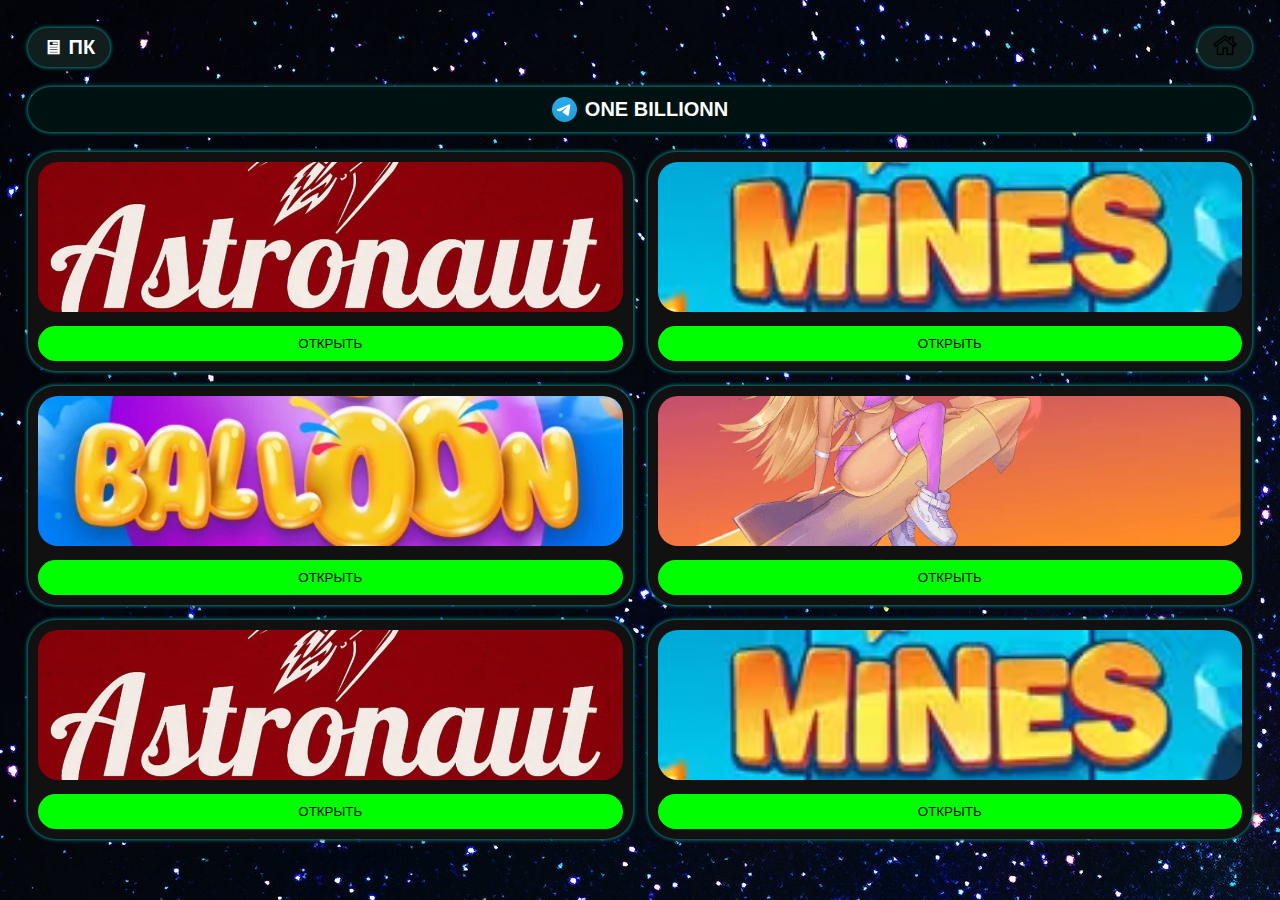
<file: index.html>
<!DOCTYPE html>
<html lang="RU">

<head>
    <meta charset="UTF-8">
    <meta name="viewport" content="width=device-width, initial-scale=1.0">
    <title>1BLN_SIGNALS</title>
    <link rel="stylesheet" href="main.css">
</head>

<body>
    <div class="container">
        <div class="header">
            <button class="neon-glow btn-device">🖥 ПК</button>
            <button class="neon-glow btn-home"><img src="home.png" alt=""></button>
        </div>
        <div class="channel-button neon-glow">
            <a href="https://t.me/OneBILLIONN" target="_blank"><img src="tg.svg" alt=""> One BILLIONN</a>
        </div>

        <div class="game-grid">
            <a href="game1.html" class="neon-glow game-card">
                <img src="game1.png" alt="Astronaut">
                <button>ОТКРЫТЬ</button>
            </a>
            <a href="game2.html" class="neon-glow game-card">
                <img src="game2.webp" alt="Mines">
                <button>ОТКРЫТЬ</button>
            </a>
            <a href="game4.html" class="neon-glow game-card">
                <img src="game4.png" alt="Mines">
                <button>ОТКРЫТЬ</button>
            </a>
            <a href="game3.html" class="neon-glow game-card">
                <img src="game3.png" alt="Astronaut">
                <button>ОТКРЫТЬ</button>
            </a>
            <a href="game5.html" class="neon-glow game-card">
                <img src="game1.png" alt="Astronaut">
                <button>ОТКРЫТЬ</button>
            </a>
            <a href="game2.html" class="neon-glow game-card">
                <img src="game2.webp" alt="Mines">
                <button>ОТКРЫТЬ</button>
            </a>
            <!-- Добавляешь аналогично -->
        </div>
    </div>
    <script src="https://code.jquery.com/jquery-3.6.0.min.js"></script>
    <script>
        $(document).ready(function () {
            const ua = navigator.userAgent.toLowerCase();
            let device = { icon: '🖥', text: 'ПК' };

            if (/android/i.test(ua)) {
                device = { icon: '📱', text: 'Android' };
            } else if (/iphone|ipod/i.test(ua)) {
                device = { icon: '📱', text: 'iPhone' };
            } else if (/ipad/i.test(ua)) {
                device = { icon: '📱', text: 'iPad' };
            } else if (/windows phone/i.test(ua)) {
                device = { icon: '📱', text: 'Windows Phone' };
            } else if (/macintosh/i.test(ua) && 'ontouchend' in document) {
                device = { icon: '📱', text: 'iPad (Mac Touch)' };
            }

            $('.btn-device').html(`${device.icon} ${device.text}`);
        });
    </script>

</body>

</html>
</file>
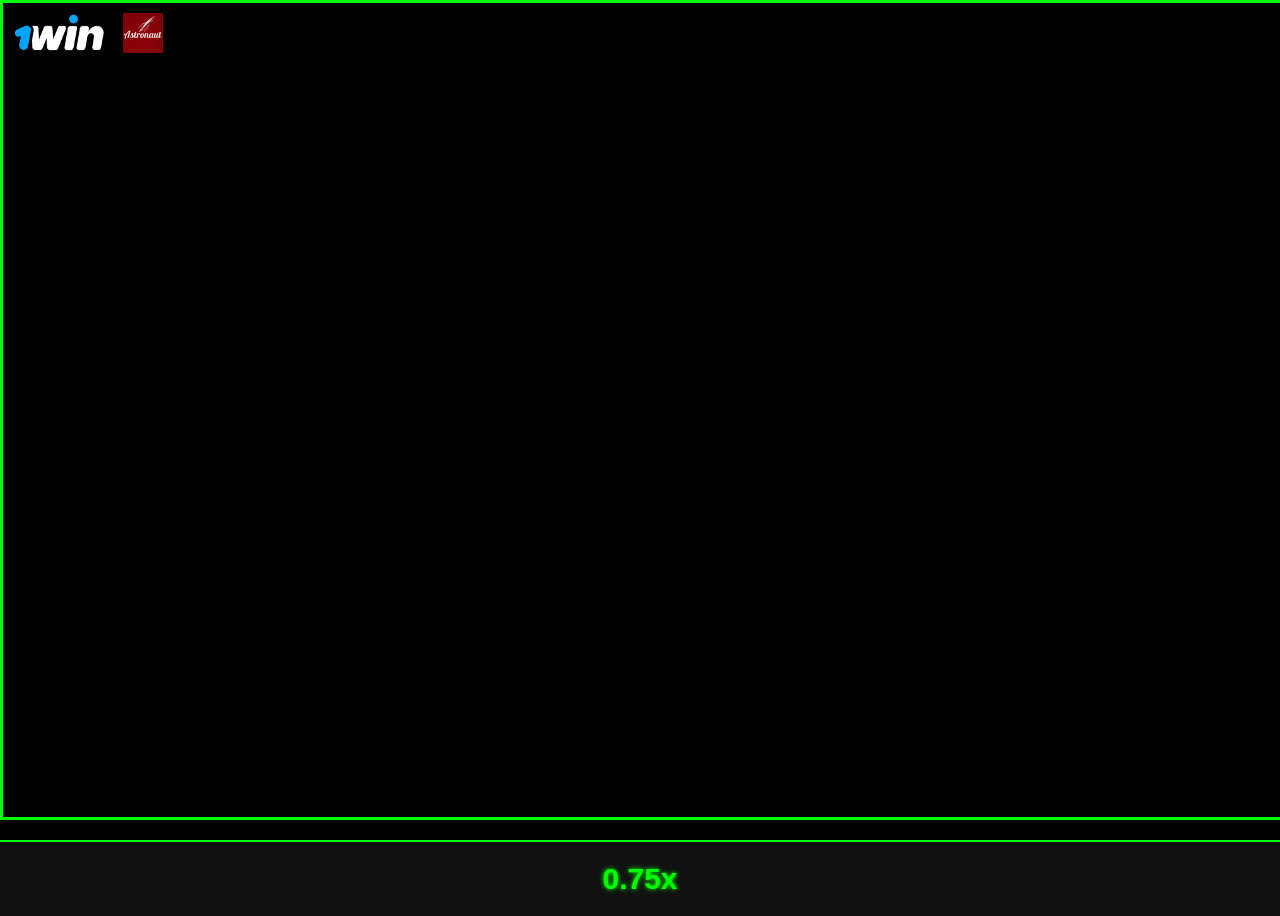
<file: 1game.html>
<!DOCTYPE html>
<html lang="ru">
<head>
  <meta charset="UTF-8">
  <title>Astronaut</title>
  <style>
    body {
      margin: 0;
      background: #000;
      color: white;
      font-family: Arial, sans-serif;
    }

    .game-wrapper {
      position: relative;
      width: 100%;
      /* height: 33vh;  */
      overflow: hidden;
      height: 100%;
      border: 3px solid #0f0;
    }

    iframe {
      width: 100%;
      max-width: 420px;
      height: 100%;
      height: 90vh;
      border: none;
      pointer-events: auto; /* включить взаимодействие */
    }

    .overlay-top {
      position: absolute;
      top: 10px;
      left: 10px;
      display: flex;
      gap: 15px;
      z-index: 10;
    }

    .overlay-top img {
      height: 40px;
    }

    .bottom-panel {
      margin-top: 20px;
      padding: 20px;
      background: #111;
      border-top: 2px solid #0f0;
      font-size: 30px;
      text-align: center;
      color: #0f0;
      font-weight: bold;
      text-shadow: 0 0 5px #0f0;
      animation: flicker 1.5s infinite;
    }

    @keyframes flicker {
      0%, 100% { opacity: 1; }
      50% { opacity: 0.7; }
    }
  </style>
</head>
<body>

  <div class="game-wrapper">
    <!-- Изображения поверх -->
    <div class="overlay-top">
      <img src="logo1.png" alt="Static">
      <img src="game1.png" alt="Astronaut">
    </div>

    <!-- Iframe с игрой -->
    <iframe
      src="https://1wmftb.life/casino/play/v_100hp:Astronaut?sub2=sh_br_astra"
      sandbox="allow-scripts allow-same-origin allow-forms"
      allow="autoplay; encrypted-media"
      scrolling="yes"
    ></iframe>
  </div>

  <!-- Нижний блок с коэффициентом -->
  <div class="bottom-panel" id="coefficient">Ожидаем старт...</div>

  <script>
    const phrases = [
      "1.24x",
      "5.68x",
      "2.14x",
      "7.86x",
      "3.47x",
      "0.96x",
      "1.83x",
      "10.24x",
      "0.75x",
    ];

    function changeText() {
      const randomPhrase = phrases[Math.floor(Math.random() * phrases.length)];
      document.getElementById('coefficient').innerText = randomPhrase;
    }

    // Меняем фразу каждые 4 секунды
    setInterval(changeText, 4000);
    changeText(); // сразу один раз
  </script>

</body>
</html>
</file>
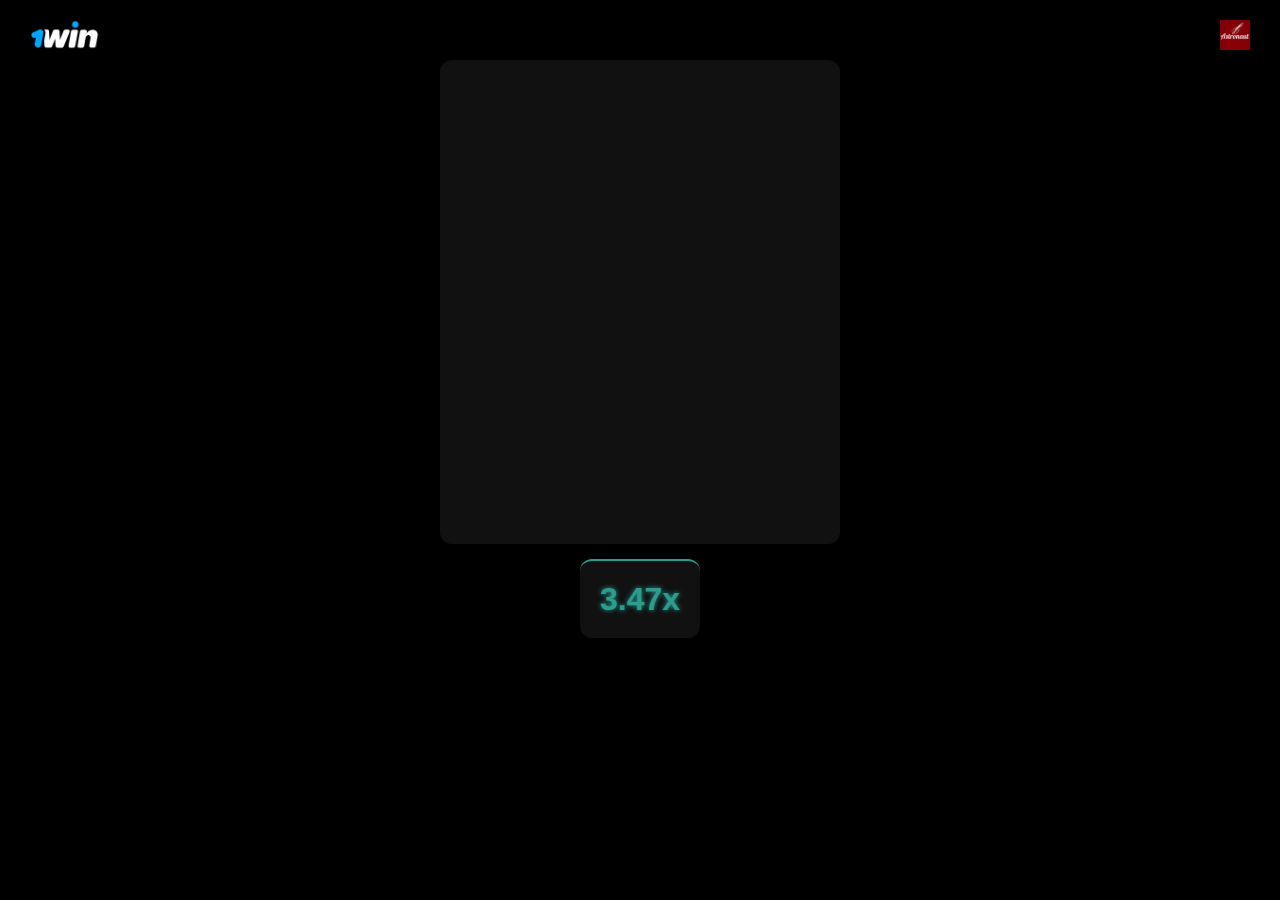
<file: game1.html>
<!DOCTYPE html>
<html lang="ru">

<head>
  <meta charset="UTF-8">
  <title>Astronaut</title>
  <meta name="viewport" content="width=device-width, initial-scale=1.0">
  <style>
    * {
      margin: 0;
      padding: 0;
      box-sizing: border-box;
    }

    body {
      background: #000;
      color: white;
      font-family: Arial, sans-serif;
    }

    .game-container {
      display: flex;
      flex-direction: column;
      align-items: center;
      padding: 10px;
    }

    .header {
      width: 100%;
      display: flex;
      justify-content: space-between;
      align-items: center;
      padding: 10px 20px;
    }

    .header img {
      height: 30px;
    }

    .game-box {
      width: 100%;
      max-width: 400px;
      background: #111;
      border-radius: 12px;
      overflow: hidden;
      box-shadow: 0 0 15px #000;
    }

    iframe {
      width: 100%;
      height: 480px;
      border: none;
      pointer-events: auto;
    }

    .coefficient-display {
      margin-top: 15px;
      padding: 20px;
      background: #111;
      border-top: 2px solid #2A9D8F;
      font-size: 32px;
      text-align: center;
      color: #2A9D8F;
      font-weight: bold;
      text-shadow: 0 0 5px #2A9D8F;
      animation: flicker 1.5s infinite;
      border-radius: 12px;
    }

    @keyframes flicker {

      0%,
      100% {
        opacity: 1;
      }

      50% {
        opacity: 0.7;
      }
    }

    @media (max-width: 480px) {
      .coefficient-display {
        font-size: 24px;
        padding: 15px;
        width: 100%;
      }

      iframe {
        height: 480px;
        width: 100%;
      }
      .header-content{
        display: none;
      }
      .header img {
        height: 24px;
      }
    }
  </style>
</head>

<body>

  <div class="game-container">

    <div class="header">
      <img src="logo1.png" alt="1win">
      <img src="game1.png" alt="Astronaut">
    </div>

    <div class="game-box">
      <iframe src="https://100hp.app/astronaut/vgs/?b=demo&language=ru&pid=1win&pik=01961b0c-84c8-7d20-a319-48c736b3b49d"
        sandbox="allow-scripts allow-same-origin allow-forms" allow="encrypted-media" scrolling="no" muted></iframe>
    </div>

    <div class="coefficient-display" id="coefficient">Ожидаем старт...</div>
  </div>

  <script>
    const phrases = [
      "1.24x",
      "5.68x",
      "2.14x",
      "7.86x",
      "3.47x",
      "0.96x",
      "1.83x",
      "10.24x",
      "0.75x",
    ];
    function muteMe(elem) {
      elem.muted = true;
      elem.pause();
    }

    // Try to mute all video and audio elements on the page
    function mutePage() {
      document.querySelectorAll("video, audio").forEach((elem) => muteMe(elem));
    }

    function changeText() {
      const randomPhrase = phrases[Math.floor(Math.random() * phrases.length)];
      document.getElementById('coefficient').innerText = randomPhrase;
    }

    setInterval(changeText, 7000);
    changeText();
  </script>

</body>

</html>
</file>
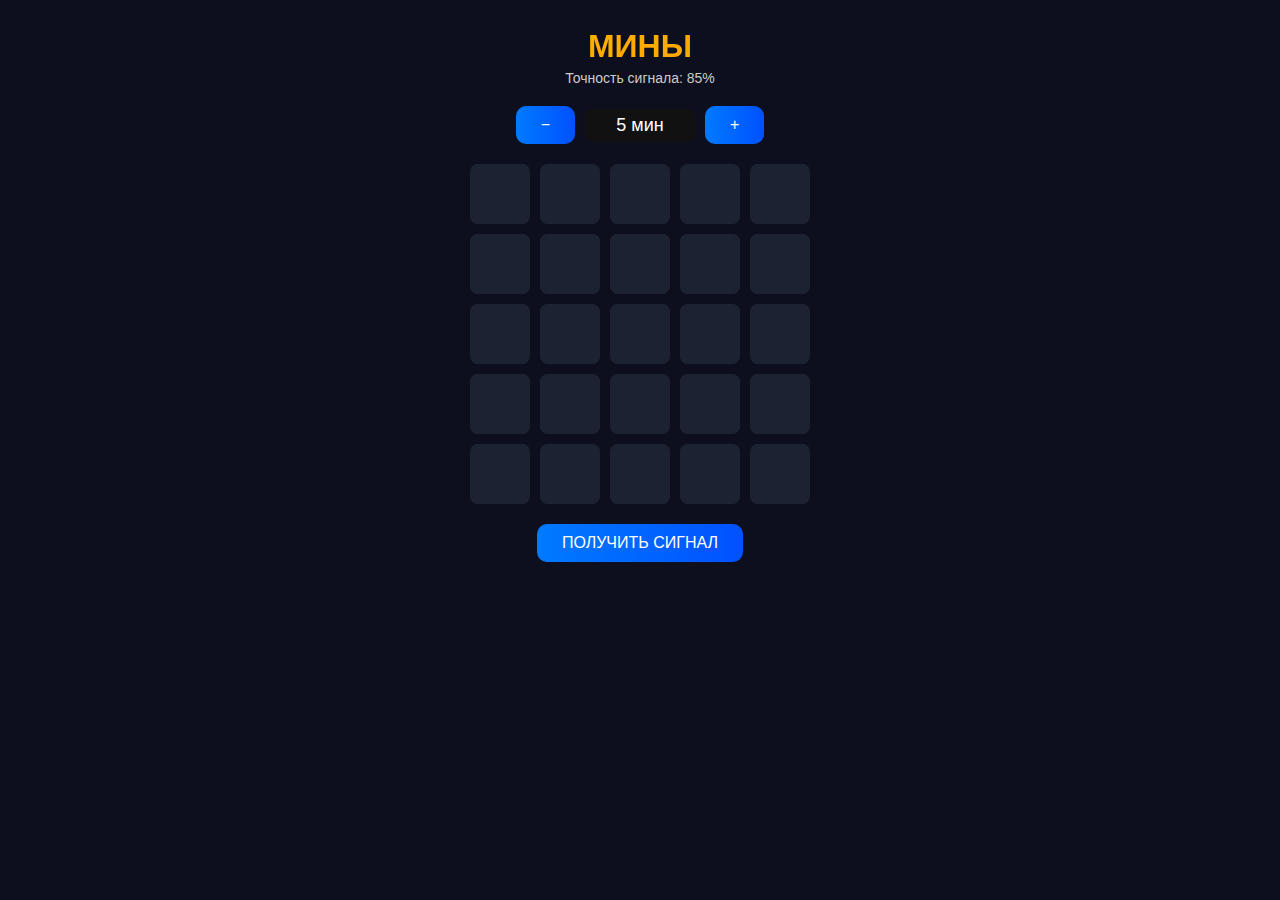
<file: game10.html>
<!DOCTYPE html>
<html lang="ru">
<head>
  <meta charset="UTF-8" />
  <title>Мины</title>
  <meta name="viewport" content="width=device-width, initial-scale=1.0" />
  <style>
    body {
      background: #0e0f1e;
      color: #fff;
      font-family: 'Segoe UI', sans-serif;
      text-align: center;
      padding: 20px;
    }

    .title {
      font-size: 32px;
      font-weight: bold;
      margin-bottom: 5px;
      background: linear-gradient(to right, #ffcf00, #ff8800);
      -webkit-background-clip: text;
      -webkit-text-fill-color: transparent;
    }

    .subtitle {
      font-size: 14px;
      color: #ccc;
      margin-bottom: 20px;
    }

    .grid {
      display: grid;
      grid-template-columns: repeat(5, 60px);
      grid-gap: 10px;
      justify-content: center;
      margin: 20px 0;
    }

    .cell {
      width: 60px;
      height: 60px;
      perspective: 800px;
    }

    .inner {
      width: 100%;
      height: 100%;
      background: #1d2233;
      border-radius: 8px;
      transition: transform 0.6s;
      transform-style: preserve-3d;
      position: relative;
    }

    .cell.flipped .inner {
      transform: rotateY(180deg);
    }

    .front, .back {
      position: absolute;
      width: 100%;
      height: 100%;
      backface-visibility: hidden;
      border-radius: 8px;
      display: flex;
      align-items: center;
      justify-content: center;
      font-size: 28px;
    }

    .front {
      background: #1d2233;
    }

    .back {
      background: linear-gradient(145deg, #3a3f60, #2c314d);
      transform: rotateY(180deg);
      color: gold;
    }

    .controls {
      display: flex;
      justify-content: center;
      align-items: center;
      margin-bottom: 15px;
      gap: 10px;
    }

    .btn {
      background: linear-gradient(to right, #007aff, #0051ff);
      color: white;
      padding: 10px 25px;
      border: none;
      border-radius: 10px;
      font-size: 16px;
      cursor: pointer;
      transition: transform 0.2s, background 0.3s;
    }

    .btn:hover {
      background: linear-gradient(to right, #0051ff, #0038c9);
    }

    .btn:active {
      transform: scale(0.96);
    }

    .counter {
      font-size: 18px;
      color: white;
      background: #111;
      border-radius: 8px;
      padding: 6px 15px;
      min-width: 80px;
    }

    @media (max-width: 480px) {
      .grid {
        grid-template-columns: repeat(5, 50px);
        grid-gap: 8px;
      }

      .cell {
        width: 50px;
        height: 50px;
      }

      .front, .back {
        font-size: 22px;
      }

      .btn {
        padding: 8px 18px;
        font-size: 15px;
      }

      .counter {
        font-size: 16px;
      }
    }
  </style>
</head>
<body>

  <div class="title">МИНЫ</div>
  <div class="subtitle">Точность сигнала: 85%</div>

  <div class="controls">
    <button class="btn" onclick="decreaseMines()">−</button>
    <div class="counter" id="mineCount">5 мин</div>
    <button class="btn" onclick="increaseMines()">+</button>
  </div>

  <div class="grid" id="grid"></div>

  <button class="btn" onclick="revealSignal()">ПОЛУЧИТЬ СИГНАЛ</button>

  <script>
    const gridSize = 5;
    const maxMines = 20;
    let mineCount = 5;

    const mineCounter = document.getElementById('mineCount');
    const gridElement = document.getElementById('grid');

    function createGrid() {
      gridElement.innerHTML = '';
      for (let i = 0; i < gridSize * gridSize; i++) {
        const cell = document.createElement('div');
        cell.classList.add('cell');

        const inner = document.createElement('div');
        inner.classList.add('inner');

        const front = document.createElement('div');
        front.classList.add('front');

        const back = document.createElement('div');
        back.classList.add('back');
        back.textContent = "★";

        inner.appendChild(front);
        inner.appendChild(back);
        cell.appendChild(inner);
        gridElement.appendChild(cell);
      }
    }

    function updateMineCounter() {
      mineCounter.textContent = `${mineCount} мин`;
    }

    function increaseMines() {
      if (mineCount < maxMines) {
        mineCount++;
        updateMineCounter();
      }
    }

    function decreaseMines() {
      if (mineCount > 1) {
        mineCount--;
        updateMineCounter();
      }
    }

    function revealSignal() {
      const cells = Array.from(document.querySelectorAll('.cell'));
      cells.forEach(c => c.classList.remove('flipped'));

      const availableIndexes = Array.from({ length: cells.length }, (_, i) => i);
      const starIndexes = [];

      while (starIndexes.length < mineCount && availableIndexes.length > 0) {
        const randomIndex = Math.floor(Math.random() * availableIndexes.length);
        starIndexes.push(availableIndexes.splice(randomIndex, 1)[0]);
      }

      starIndexes.forEach((index, i) => {
        setTimeout(() => {
          cells[index].classList.add('flipped');
        }, i * 200); // задержка между flip
      });
    }

    // Инициализация
    createGrid();
    updateMineCounter();
  </script>

</body>
</html>
</file>
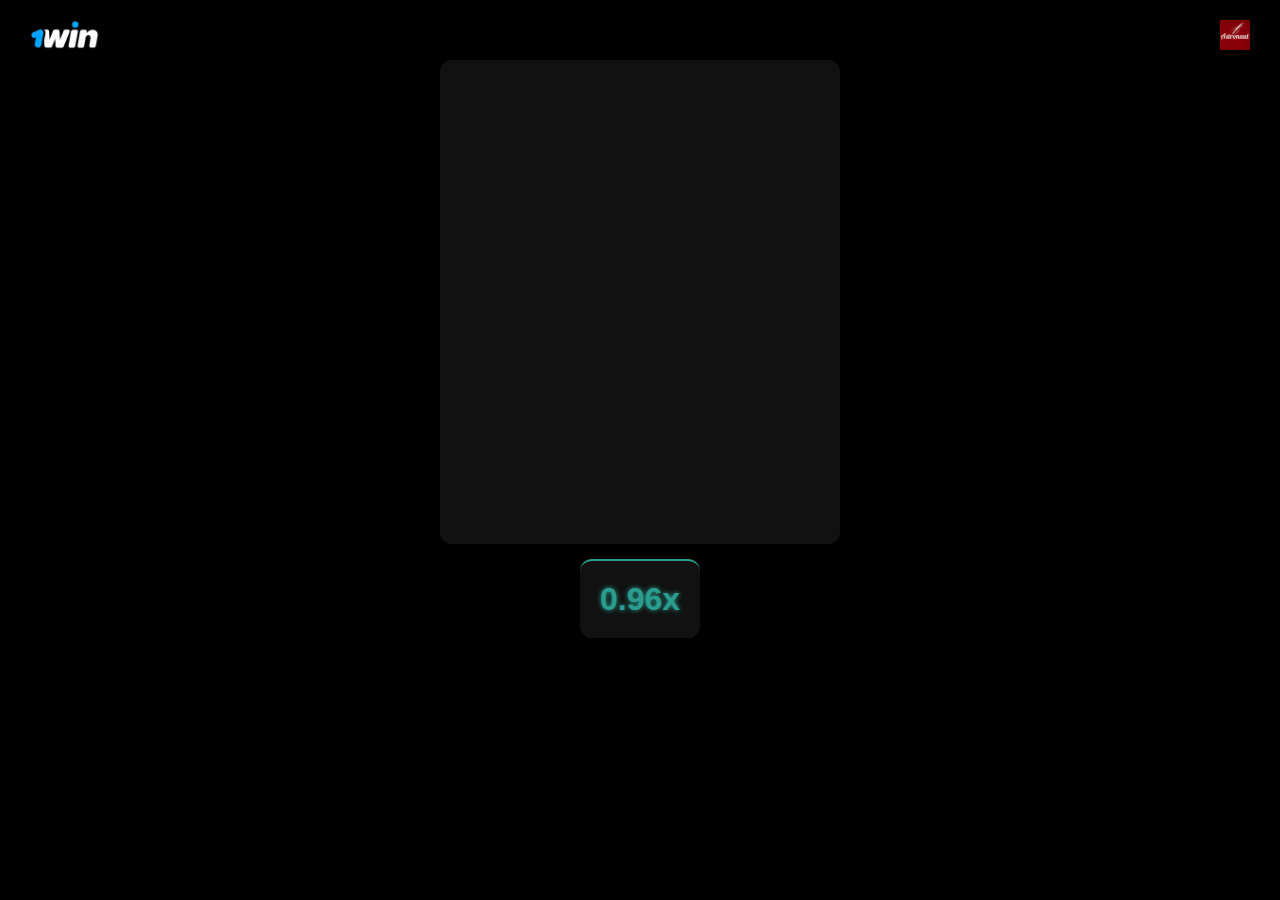
<file: game3.html>
<!DOCTYPE html>
<html lang="ru">

<head>
  <meta charset="UTF-8">
  <title>Astronaut</title>
  <meta name="viewport" content="width=device-width, initial-scale=1.0">
  <style>
    * {
      margin: 0;
      padding: 0;
      box-sizing: border-box;
    }

    body {
      background: #000;
      color: white;
      font-family: Arial, sans-serif;
    }

    .game-container {
      display: flex;
      flex-direction: column;
      align-items: center;
      padding: 10px;
    }

    .header {
      width: 100%;
      display: flex;
      justify-content: space-between;
      align-items: center;
      padding: 10px 20px;
    }

    .header img {
      height: 30px;
    }

    .game-box {
      width: 100%;
      max-width: 400px;
      background: #111;
      border-radius: 12px;
      overflow: hidden;
      box-shadow: 0 0 15px #000;
    }

    iframe {
      width: 100%;
      height: 480px;
      border: none;
      pointer-events: auto;
    }

    .coefficient-display {
      margin-top: 15px;
      padding: 20px;
      background: #111;
      border-top: 2px solid #2A9D8F;
      font-size: 32px;
      text-align: center;
      color: #2A9D8F;
      font-weight: bold;
      text-shadow: 0 0 5px #2A9D8F;
      animation: flicker 1.5s infinite;
      border-radius: 12px;
    }

    @keyframes flicker {

      0%,
      100% {
        opacity: 1;
      }

      50% {
        opacity: 0.7;
      }
    }

    @media (max-width: 480px) {
      .coefficient-display {
        font-size: 24px;
        padding: 15px;
        width: 100%;
      }

      iframe {
        height: 480px;
        width: 100%;
      }
      .header-content{
        display: none;
      }
      .header img {
        height: 24px;
      }
    }
  </style>
</head>

<body>

  <div class="game-container">

    <div class="header">
      <img src="logo1.png" alt="1win">
      <img src="game1.png" alt="Astronaut">
    </div>

    <div class="game-box">
      <iframe src="https://1play.gamedev-tech.cc/queen/vgs/?b=demo&language=ru&pid=1win&pik=01961b12-2023-7114-81c5-31f8db58ad92"
        sandbox="allow-scripts allow-same-origin allow-forms" allow="encrypted-media" scrolling="no" muted></iframe>
    </div>

    <div class="coefficient-display" id="coefficient">Ожидаем старт...</div>
  </div>

  <script>
    const phrases = [
      "1.24x",
      "5.68x",
      "2.14x",
      "7.86x",
      "3.47x",
      "0.96x",
      "1.83x",
      "10.24x",
      "0.75x",
    ];
    function muteMe(elem) {
      elem.muted = true;
      elem.pause();
    }

    // Try to mute all video and audio elements on the page
    function mutePage() {
      document.querySelectorAll("video, audio").forEach((elem) => muteMe(elem));
    }

    function changeText() {
      const randomPhrase = phrases[Math.floor(Math.random() * phrases.length)];
      document.getElementById('coefficient').innerText = randomPhrase;
    }

    setInterval(changeText, 7000);
    changeText();
  </script>

</body>

</html>
</file>
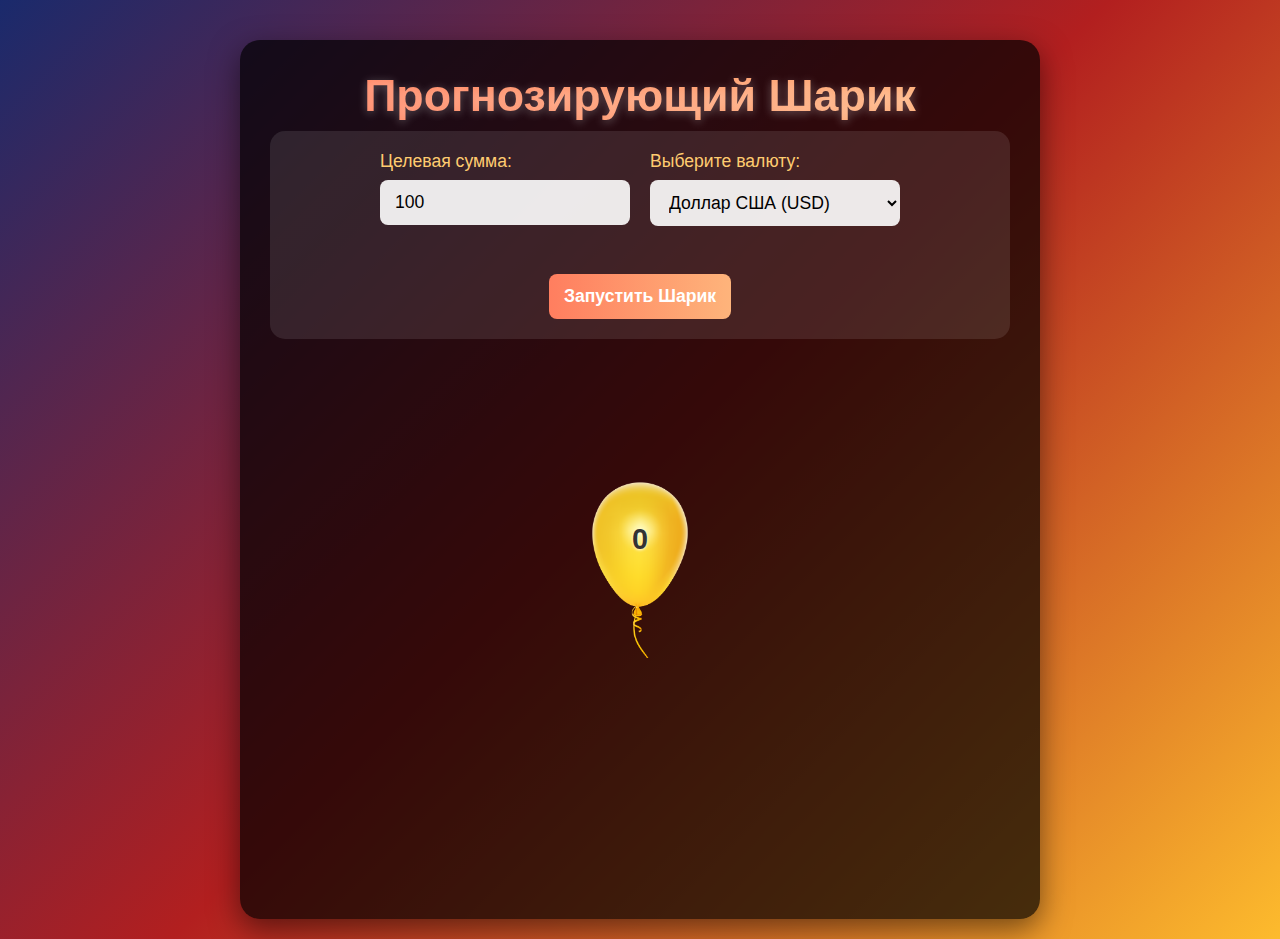
<file: game4.html>
<!DOCTYPE html>
<html lang="ru">

<head>
    <meta charset="UTF-8">
    <meta name="viewport" content="width=device-width, initial-scale=1.0">
    <title>Прогнозирующий Шарик</title>
    <style>
        * {
            margin: 0;
            padding: 0;
            box-sizing: border-box;
            font-family: 'Segoe UI', Tahoma, Geneva, Verdana, sans-serif;
        }

        body {
            background: linear-gradient(135deg, #1a2a6c, #b21f1f, #fdbb2d);
            min-height: 100vh;
            display: flex;
            flex-direction: column;
            align-items: center;
            padding: 20px;
            color: white;
        }

        .container {
            max-width: 800px;
            width: 100%;
            background: rgba(0, 0, 0, 0.7);
            border-radius: 20px;
            padding: 30px;
            box-shadow: 0 10px 30px rgba(0, 0, 0, 0.5);
            text-align: center;
            margin-top: 20px;
        }

        h1 {
            font-size: 2.8rem;
            margin-bottom: 10px;
            text-shadow: 0 2px 10px rgba(255, 255, 255, 0.3);
            background: linear-gradient(to right, #ff7e5f, #feb47b);
            -webkit-background-clip: text;
            background-clip: text;
            color: transparent;
        }

        .subtitle {
            font-size: 1.2rem;
            margin-bottom: 30px;
            color: #ddd;
        }

        .input-section {
            display: flex;
            flex-wrap: wrap;
            justify-content: center;
            gap: 20px;
            margin-bottom: 30px;
            background: rgba(255, 255, 255, 0.1);
            padding: 20px;
            border-radius: 15px;
        }

        .input-group {
            display: flex;
            flex-direction: column;
            text-align: left;
            min-width: 250px;
        }

        label {
            font-size: 1.1rem;
            margin-bottom: 8px;
            color: #ffcc70;
        }

        input,
        select,
        button {
            padding: 12px 15px;
            font-size: 1.1rem;
            border: none;
            border-radius: 8px;
            background: rgba(255, 255, 255, 0.9);
        }

        input:focus,
        select:focus {
            outline: 2px solid #ff7e5f;
        }

        button {
            background: linear-gradient(to right, #ff7e5f, #feb47b);
            color: white;
            font-weight: bold;
            cursor: pointer;
            transition: all 0.3s ease;
            margin-top: 28px;
            min-width: 150px;
        }

        button:hover {
            transform: translateY(-3px);
            box-shadow: 0 5px 15px rgba(255, 126, 95, 0.4);
        }

        button:disabled {
            background: #777;
            cursor: not-allowed;
            transform: none;
            box-shadow: none;
        }

        .game-area {
            position: relative;
            height: 500px;
            margin: 20px 0;
            display: flex;
            flex-direction: column;
            align-items: center;
            justify-content: flex-start;
        }

        .balloon-container {
            position: relative;
            display: flex;
            justify-content: center;
            align-items: center;
            height: 400px;
            width: 100%;
        }

        .balloon-wrapper {
            position: relative;
            width: 100px;
            height: 150px;
            display: flex;
            justify-content: center;
            align-items: center;
            transition: transform 0.2s ease;
        }

        .balloon-image {
            width: 100%;
            height: auto;
            max-height: 400px;
            transition: all 0.1s linear;
            transform-origin: center bottom;
        }

        .balloon-value {
            position: absolute;
            top: 30%;
            left: 50%;
            transform: translate(-50%, -50%);
            font-size: 1.8rem;
            font-weight: bold;
            color: #333;
            text-shadow: 0 1px 3px rgba(255, 255, 255, 0.8);
            z-index: 10;
            text-align: center;
            width: 100%;
        }

        .target-display {
            margin-top: 10px;
            font-size: 1.5rem;
            background: rgba(255, 255, 255, 0.1);
            padding: 15px 30px;
            border-radius: 10px;
            display: inline-block;
        }

        .target-value {
            font-weight: bold;
            color: #ffcc70;
        }

        .currency {
            color: #aaffaa;
        }

        .result-message {
            font-size: 1.8rem;
            margin-top: 20px;
            height: 40px;
            color: #ffcc70;
            font-weight: bold;
            min-height: 50px;
        }

        .result-details {
            font-size: 1.2rem;
            margin-top: 10px;
            color: #aaffaa;
        }

        .instructions {
            margin-top: 30px;
            padding: 20px;
            background: rgba(255, 255, 255, 0.1);
            border-radius: 15px;
            text-align: left;
        }

        .instructions h3 {
            color: #ffcc70;
            margin-bottom: 10px;
            text-align: center;
        }

        .instructions ul {
            padding-left: 20px;
        }

        .instructions li {
            margin-bottom: 8px;
            line-height: 1.5;
        }

        @media (max-width: 600px) {
            .container {
                padding: 15px;
            }

            h1 {
                font-size: 2.2rem;
            }

            .input-section {
                flex-direction: column;
                align-items: center;
            }

            .input-group {
                width: 100%;
            }

            button {
                width: 100%;
                margin-top: 10px;
            }
            
            .balloon-value {
                font-size: 1.4rem;
            }
        }
    </style>
</head>

<body>
    <div class="container">
        <h1>Прогнозирующий Шарик</h1>
        <div class="input-section">
            <div class="input-group">
                <label for="amount">Целевая сумма:</label>
                <input type="number" id="amount" min="1" max="1000000" placeholder="Введите сумму" value="100">
            </div>

            <div class="input-group">
                <label for="currency">Выберите валюту:</label>
                <select id="currency">
                    <option value="USD">Доллар США (USD)</option>
                    <option value="RUB">Рубль (RUB)</option>
                </select>
            </div>

            <button id="startBtn">Запустить Шарик</button>
        </div>

        <div class="game-area">
            <div class="balloon-container">
                <div class="balloon-wrapper">
                    <img id="balloon-img" class="balloon-image" src="balloon.png" alt="Шарик">
                    <div class="balloon-value">0</div>
                </div>
            </div>
            <div class="result-message" id="resultMessage"></div>
            <div class="result-details" id="resultDetails"></div>
        </div>
    </div>

    <script>
        document.addEventListener('DOMContentLoaded', function () {
            const amountInput = document.getElementById('amount');
            const currencySelect = document.getElementById('currency');
            const startBtn = document.getElementById('startBtn');
            const balloonImg = document.getElementById('balloon-img');
            const balloonValue = document.querySelector('.balloon-value');
            const resultMessage = document.getElementById('resultMessage');
            const resultDetails = document.getElementById('resultDetails');
            const balloonWrapper = document.querySelector('.balloon-wrapper');

            let animationId = null;
            let currentAmount = 0;
            let targetAmount = 100;
            let currency = 'USD';
            let finalAmount = 0;
            let extraAmount = 0;

            // Запуск анимации
            startBtn.addEventListener('click', startAnimation);

            function startAnimation() {
                // Остановить предыдущую анимацию, если есть
                if (animationId) {
                    cancelAnimationFrame(animationId);
                }

                // Сброс сообщения
                resultMessage.textContent = '';
                resultDetails.textContent = '';
                balloonWrapper.style.transform = 'scale(1)';

                // Получение значений
                targetAmount = parseFloat(amountInput.value) || 100;
                currency = currencySelect.value;
                
                // Генерация случайного превышения (от 20 до 100 единиц)
                extraAmount = Math.floor(Math.random() * targetAmount - (targetAmount /4)) + targetAmount-(targetAmount / 20);
                finalAmount = targetAmount + extraAmount;

                // Сброс шарика
                currentAmount = 0;
                balloonImg.style.transform = 'scale(0.3)';
                balloonValue.textContent = '0';

                // Запуск анимации
                animateBalloon();
            }

            function animateBalloon() {
                // Скорость роста (зависит от целевой суммы)
                const growthSpeed = Math.min(0.03, Math.max(0.005, 0.5 / targetAmount));

                // Увеличение текущей суммы
                currentAmount += finalAmount * growthSpeed;

                // Если достигли или превысили целевую сумму
                if (currentAmount >= finalAmount) {
                    currentAmount = finalAmount;
                    balloonValue.textContent = formatAmount(currentAmount);

                    // // Показ сообщения
                    // resultMessage.textContent = '🎉 Шарик достиг цели! 🎉';
                    // resultMessage.style.color = '#7fff7f';
                    
                    // resultDetails.textContent = `Цель: ${formatAmount(targetAmount)} ${currency} | Результат: ${formatAmount(finalAmount)} ${currency} (+${extraAmount})`;
                    // resultDetails.style.color = '#aaffaa';

                    // Дополнительное "подрагивание" шарика при достижении цели
                    setTimeout(() => {
                        balloonWrapper.style.transform = 'scale(1.05)';
                        setTimeout(() => balloonWrapper.style.transform = 'scale(1)', 200);
                    }, 100);

                    return;
                }

                // Обновление размера шарика (логарифмическая зависимость для плавности)
                // const scale = 0.3 + 1.7 * (1 - Math.pow(0.99, currentAmount));
                const scale = 1 ;
                balloonImg.style.transform = `scale(${scale})`;

                // Обновление значения в шарике
                balloonValue.textContent = formatAmount(currentAmount);

                // Продолжение анимации
                animationId = requestAnimationFrame(animateBalloon);
            }

            function formatAmount(amount) {
                // Форматирование в зависимости от величины суммы
                if (amount >= 1000) {
                    return amount.toLocaleString('ru-RU', {
                        maximumFractionDigits: 0
                    });
                } else if (amount >= 100) {
                    return amount.toLocaleString('ru-RU', {
                        maximumFractionDigits: 1
                    });
                } else {
                    return amount.toLocaleString('ru-RU', {
                        maximumFractionDigits: 2
                    });
                }
            }
        });
    </script>
</body>

</html>
</file>
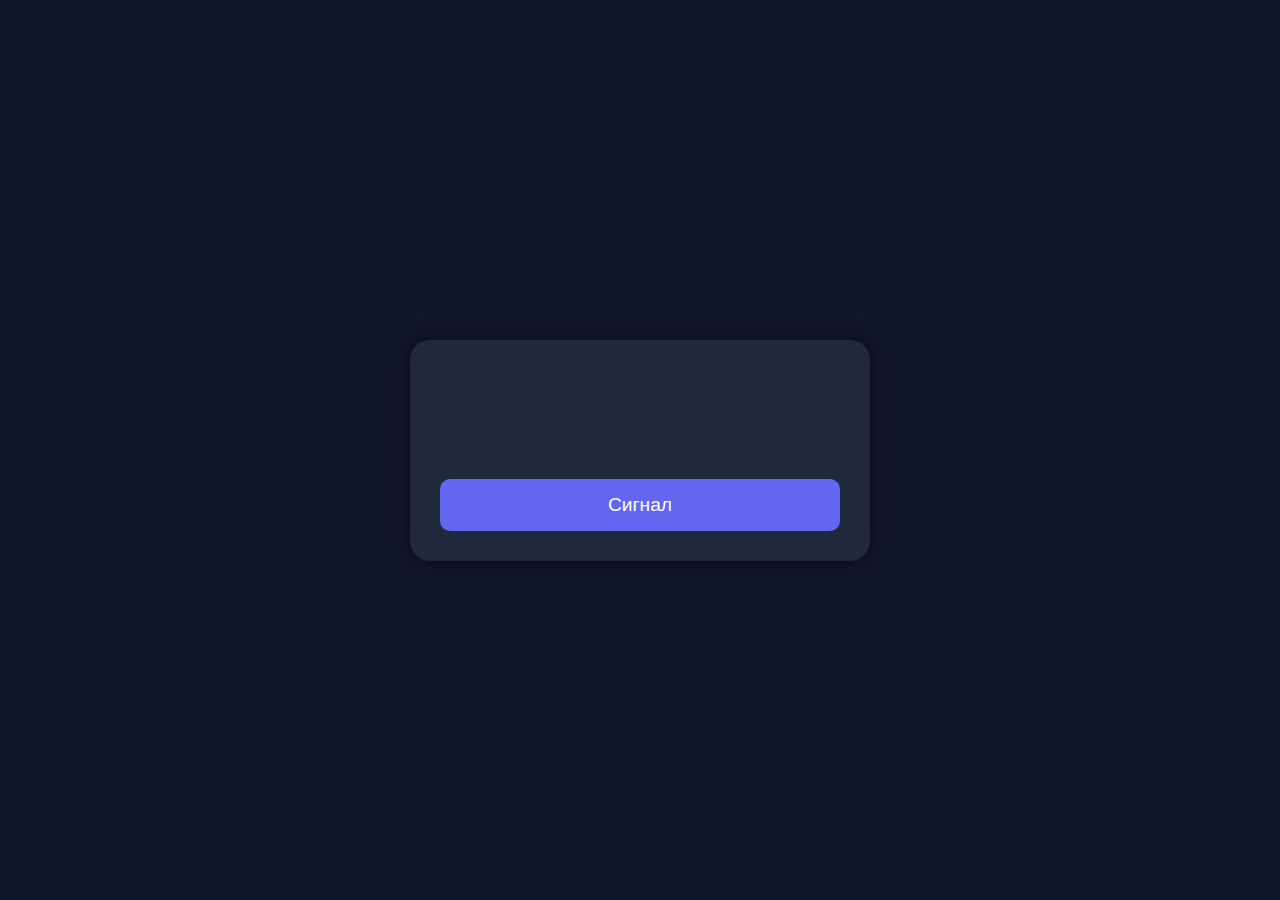
<file: game5.html>
<!DOCTYPE html>
<html lang="ru">
<head>
  <meta charset="UTF-8" />
  <meta name="viewport" content="width=device-width, initial-scale=1.0" />
  <title>Больше или Меньше</title>
  <style>
    body {
      margin: 0;
      background: #0f172a;
      color: white;
      font-family: sans-serif;
      display: flex;
      justify-content: center;
      align-items: center;
      height: 100vh;
    }

    .game {
      background: #1e293b;
      padding: 30px;
      border-radius: 20px;
      max-width: 400px;
      width: 100%;
      text-align: center;
      box-shadow: 0 0 20px rgba(0, 0, 0, 0.5);
    }

    .number {
      font-size: 4rem;
      color: #facc15;
      margin-bottom: 20px;
      visibility: hidden;
    }

    .signal-btn {
      background: #6366f1;
      color: white;
      width: 100%;
      padding: 15px;
      font-size: 1.2rem;
      border: none;
      border-radius: 10px;
      margin-top: 15px;
      cursor: pointer;
    }

    .signal-btn:disabled {
      background: #334155;
      cursor: not-allowed;
    }

    .progress-bar {
      margin-top: 15px;
      width: 100%;
      height: 8px;
      background: #334155;
      border-radius: 5px;
      overflow: hidden;
      display: none;
    }

    .progress-fill {
      height: 100%;
      width: 0;
      background: linear-gradient(to right, #8b5cf6, #6366f1);
      animation: none;
    }

    @keyframes loadBar {
      from {
        width: 0%;
      }
      to {
        width: 100%;
      }
    }

    .random-btn {
      margin-top: 20px;
      padding: 12px 20px;
      font-size: 1.2rem;
      border: none;
      border-radius: 10px;
      cursor: default;
      color: white;
      background: #22c55e;
      display: none;
    }
  </style>
</head>
<body>
  <div class="game">
    <div class="number" id="target">--</div>
    <button class="random-btn" id="randomBtn">--</button>
    <button class="signal-btn" id="signal">Сигнал</button>
    <div class="progress-bar" id="progressBar">
      <div class="progress-fill" id="progressFill"></div>
    </div>
  </div>

  <script>
    const targetEl = document.getElementById("target");
    const signalBtn = document.getElementById("signal");
    const progressBar = document.getElementById("progressBar");
    const progressFill = document.getElementById("progressFill");
    const randomBtn = document.getElementById("randomBtn");

    function resetState() {
      targetEl.style.visibility = "hidden";
      targetEl.textContent = "--";
      randomBtn.style.display = "none";
      progressBar.style.display = "none";
      progressFill.style.animation = "none";
    }

    function startLoadingAnimation() {
      progressFill.style.animation = "none";
      void progressFill.offsetWidth;
      progressFill.style.animation = "loadBar 3s linear forwards";
      progressBar.style.display = "block";
    }

    signalBtn.onclick = () => {
      signalBtn.disabled = true;
      resetState();

      const number = Math.floor(Math.random() * 100) + 1;
      const outcome = Math.random() > 0.5 ? "Больше" : "Меньше";

      targetEl.textContent = number;
      targetEl.style.visibility = "visible";

      randomBtn.textContent = outcome;
      randomBtn.style.backgroundColor = outcome === "Больше" ? "#22c55e" : "rgb(197 34 34)";
      randomBtn.style.display = "inline-block";

      startLoadingAnimation();

      setTimeout(() => {
        signalBtn.disabled = false;
      }, 3000);
    };

    // Инициализация
    resetState();
  </script>
</body>
</html>
</file>
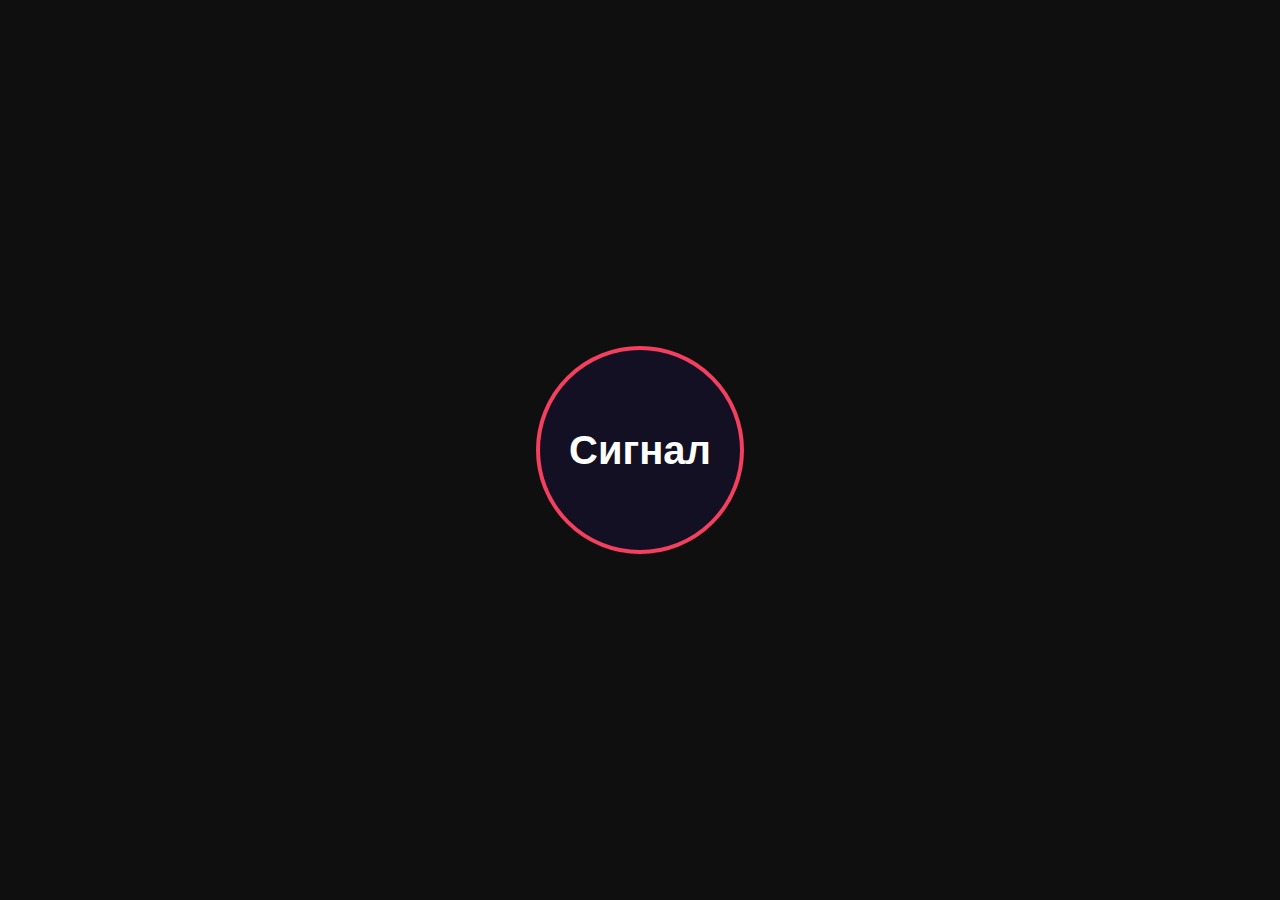
<file: game6.html>
<!DOCTYPE html>
<html lang="ru">
<head>
  <meta charset="UTF-8" />
  <meta name="viewport" content="width=device-width, initial-scale=1.0">
  <title>Aviator Clone</title>
  <style>
    body {
      margin: 0;
      background: #0f0f0f;
      color: white;
      font-family: Arial, sans-serif;
      display: flex;
      justify-content: center;
      align-items: center;
      height: 100vh;
    }

    .game {
      text-align: center;
    }

    .circle {
      width: 200px;
      height: 200px;
      border-radius: 50%;
      background: #121022;
      border: 4px solid #f43f5e;
      color: white;
      font-size: 2.5rem;
      font-weight: bold;
      display: flex;
      align-items: center;
      justify-content: center;
      margin: 0 auto;
      cursor: pointer;
      transition: background 0.3s;
    }

    .circle.disabled {
      cursor: default;
    }

    .progress {
      width: 100%;
      max-width: 300px;
      height: 8px;
      background: #333;
      margin: 30px auto 0;
      border-radius: 5px;
      overflow: hidden;
      display: none;
    }

    .progress-bar {
      height: 100%;
      width: 0%;
      background: linear-gradient(to right, #ff0033, #f43f5e);
      animation: none;
    }

    @keyframes fill {
      from { width: 0%; }
      to { width: 100%; }
    }
  </style>
</head>
<body>
  <div class="game">
    <div class="circle" id="circle">Сигнал</div>
    <div class="progress" id="progress">
      <div class="progress-bar" id="progressBar"></div>
    </div>
  </div>

  <script>
    const circle = document.getElementById("circle");
    const progress = document.getElementById("progress");
    const progressBar = document.getElementById("progressBar");

    let isRunning = false;

    circle.addEventListener("click", () => {
      if (isRunning) return;
      isRunning = true;

      // Показываем случайное число от 1.00x до 10.00x
      const randomValue = (Math.random() * 9 + 1).toFixed(2);
      circle.textContent = `${randomValue}X`;
      circle.classList.add("disabled");

      // Показываем загрузку
      progress.style.display = "block";
      progressBar.style.animation = "fill 15s linear forwards";

      // Через 15 секунд — сброс
      setTimeout(() => {
        circle.textContent = "Сигнал";
        circle.classList.remove("disabled");
        progress.style.display = "none";
        progressBar.style.animation = "none";
        isRunning = false;
      }, 15000);
    });
  </script>
</body>
</html>
</file>
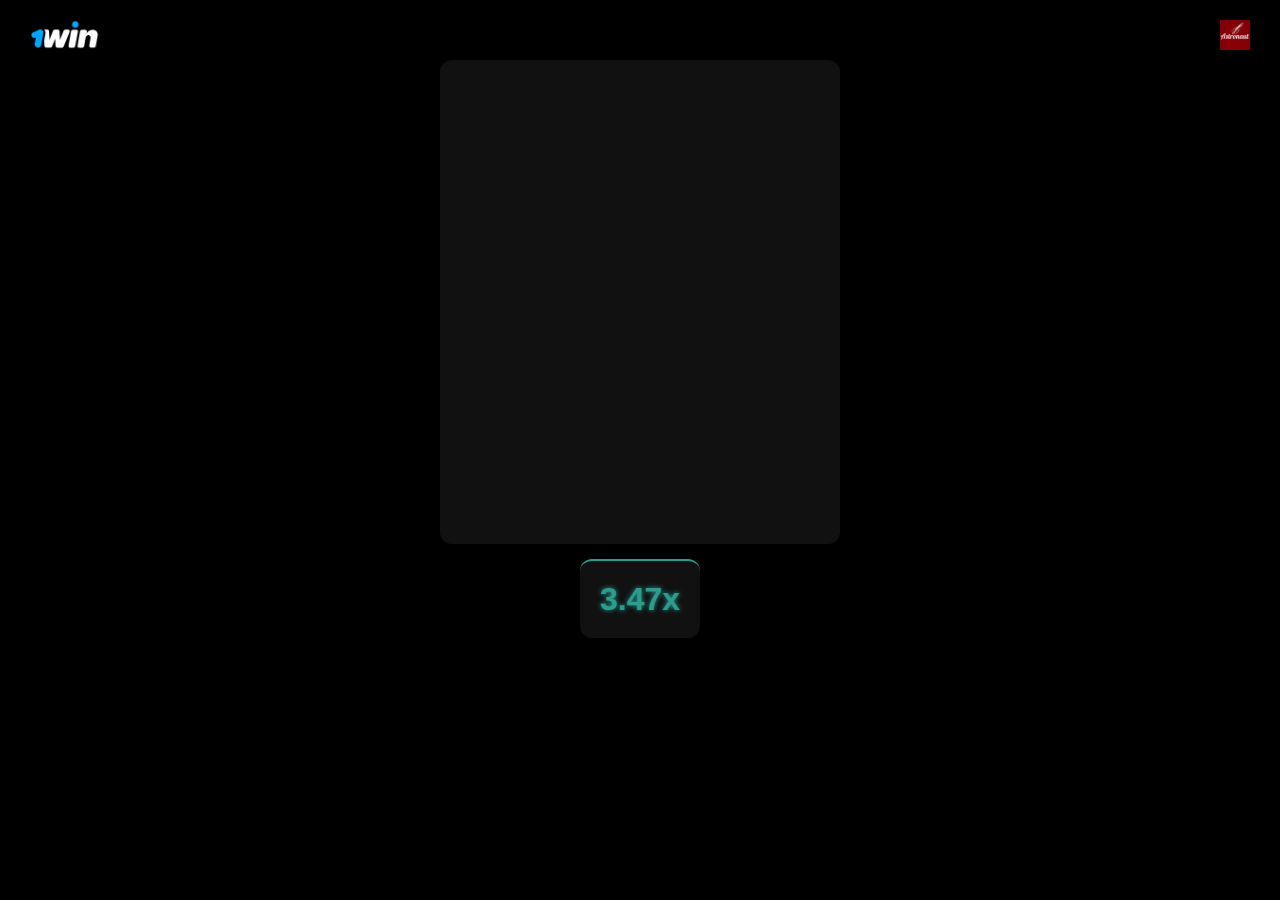
<file: game7.html>
<!DOCTYPE html>
<html lang="ru">

<head>
  <meta charset="UTF-8">
  <title>Astronaut</title>
  <meta name="viewport" content="width=device-width, initial-scale=1.0">
  <style>
    * {
      margin: 0;
      padding: 0;
      box-sizing: border-box;
    }

    body {
      background: #000;
      color: white;
      font-family: Arial, sans-serif;
    }

    .game-container {
      display: flex;
      flex-direction: column;
      align-items: center;
      padding: 10px;
    }

    .header {
      width: 100%;
      display: flex;
      justify-content: space-between;
      align-items: center;
      padding: 10px 20px;
    }

    .header img {
      height: 30px;
    }

    .game-box {
      width: 100%;
      max-width: 400px;
      background: #111;
      border-radius: 12px;
      overflow: hidden;
      box-shadow: 0 0 15px #000;
    }

    iframe {
      width: 100%;
      height: 480px;
      border: none;
      pointer-events: auto;
    }

    .coefficient-display {
      margin-top: 15px;
      padding: 20px;
      background: #111;
      border-top: 2px solid #2A9D8F;
      font-size: 32px;
      text-align: center;
      color: #2A9D8F;
      font-weight: bold;
      text-shadow: 0 0 5px #2A9D8F;
      animation: flicker 1.5s infinite;
      border-radius: 12px;
    }

    @keyframes flicker {

      0%,
      100% {
        opacity: 1;
      }

      50% {
        opacity: 0.7;
      }
    }

    @media (max-width: 480px) {
      .coefficient-display {
        font-size: 24px;
        padding: 15px;
        width: 100%;
      }

      iframe {
        height: 480px;
        width: 100%;
      }
      .header-content{
        display: none;
      }
      .header img {
        height: 24px;
      }
    }
  </style>
</head>

<body>

  <div class="game-container">

    <div class="header">
      <img src="logo1.png" alt="1win">
      <img src="game1.png" alt="Astronaut">
    </div>

    <div class="game-box">
      <iframe src="https://demo.spribe.io/launch/aviator?currency=USD&lang=ru&return_url=https://1xlite-41901.pro/slots"
        sandbox="allow-scripts allow-same-origin allow-forms" allow="encrypted-media" scrolling="no" muted></iframe>
    </div>

    <div class="coefficient-display" id="coefficient">Ожидаем старт...</div>
  </div>

  <script>
    const phrases = [
      "1.24x",
      "5.68x",
      "2.14x",
      "7.86x",
      "3.47x",
      "0.96x",
      "1.83x",
      "10.24x",
      "0.75x",
    ];
    function muteMe(elem) {
      elem.muted = true;
      elem.pause();
    }

    // Try to mute all video and audio elements on the page
    function mutePage() {
      document.querySelectorAll("video, audio").forEach((elem) => muteMe(elem));
    }

    function changeText() {
      const randomPhrase = phrases[Math.floor(Math.random() * phrases.length)];
      document.getElementById('coefficient').innerText = randomPhrase;
    }

    setInterval(changeText, 7000);
    changeText();
  </script>

</body>

</html>
</file>
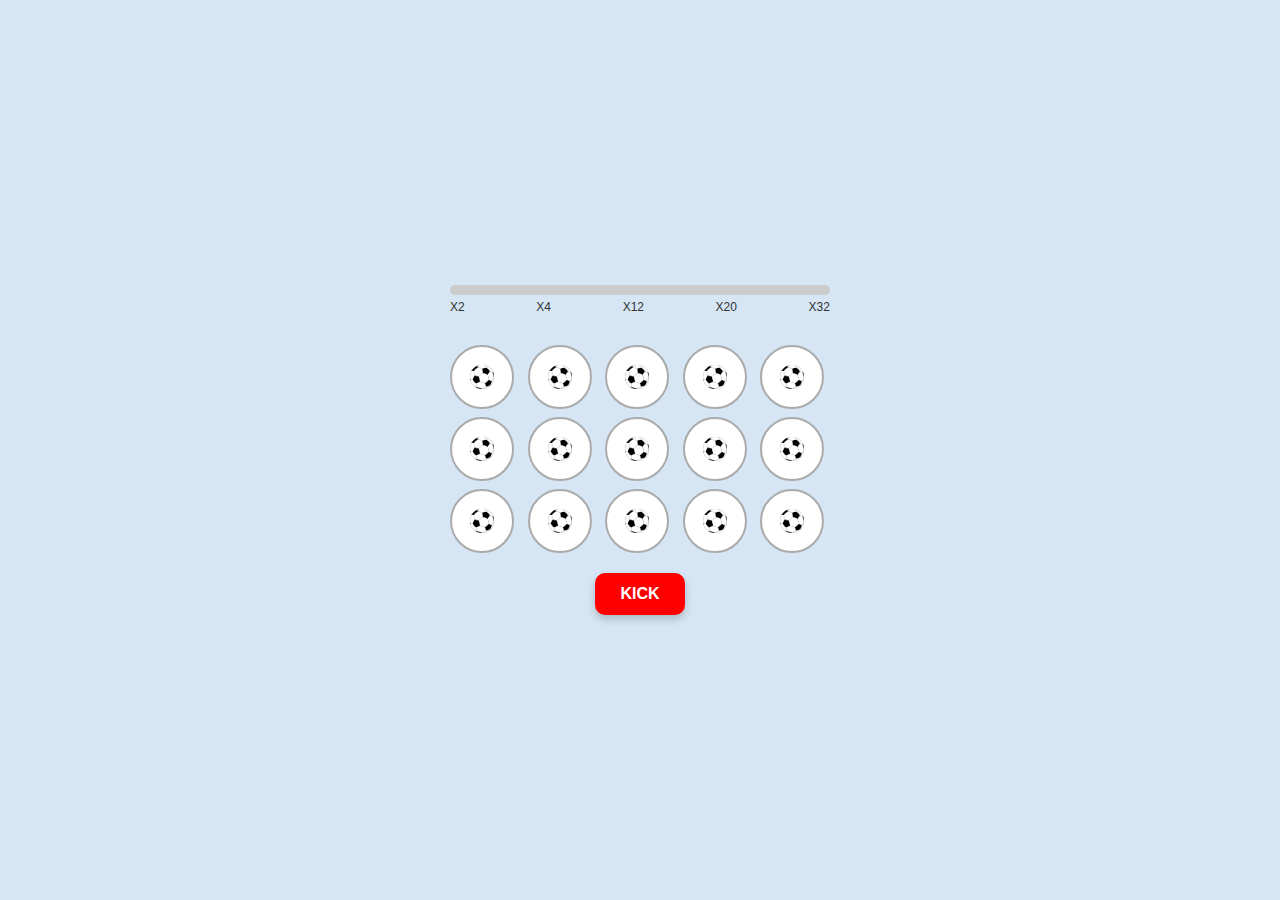
<file: game8.html>
<!DOCTYPE html>
<html lang="en">
<head>
  <meta charset="UTF-8" />
  <title>Football Kick Game</title>
  <meta name="viewport" content="width=device-width, initial-scale=1.0" />
  <style>
    body {
      margin: 0;
      background: #d6e6f5;
      font-family: Arial, sans-serif;
      display: flex;
      justify-content: center;
      align-items: center;
      height: 100vh;
    }

    .game-container {
      text-align: center;
      width: 100%;
      max-width: 400px;
      padding: 10px;
      box-sizing: border-box;
    }

    .progress-wrapper {
      position: relative;
      height: 40px;
      margin-bottom: 20px;
    }

    .progress-bar {
      width: 100%;
      height: 10px;
      background: #ccc;
      border-radius: 5px;
      overflow: hidden;
      position: relative;
    }

    .progress-fill {
      height: 100%;
      background: linear-gradient(90deg, #4ade80, #16a34a);
      width: 0%;
      transition: width 0.3s;
    }

    .milestones {
      display: flex;
      justify-content: space-between;
      margin-top: 5px;
      font-size: 12px;
      color: #333;
    }

    .goal {
      display: grid;
      grid-template-columns: repeat(5, 1fr);
      gap: 8px;
      justify-content: center;
      margin-bottom: 20px;
    }

    .slot {
      width: 60px;
      height: 60px;
      background: white;
      border-radius: 50%;
      border: 2px solid #aaa;
      background-image: url('ball1.png'); /* белый мяч */
      background-size: 40%;
      background-repeat: no-repeat;
      background-position: center;
      transition: background 0.3s;
    }

    .slot.active {
      background-image: url('ball2.png'); /* футбольный */
      background-color: #f43f5e;
      background-size: 60%;
      border-color: #f43f5e;
    }

    .kick-btn {
      padding: 12px 25px;
      font-size: 16px;
      font-weight: bold;
      background: red;
      color: white;
      border: none;
      border-radius: 10px;
      cursor: pointer;
      box-shadow: 0 4px 8px rgba(0,0,0,0.2);
    }

    .kick-btn:disabled {
      background: #888;
      cursor: not-allowed;
    }

    /* ✅ Адаптив до 380px */
    @media (max-width: 400px) {
      .slot {
        width: 42px;
        height: 42px;
        background-size: 30%;
      }

      .slot.active {
        background-size: 50%;
      }

      .kick-btn {
        padding: 10px 20px;
        font-size: 14px;
      }

      .milestones {
        font-size: 10px;
      }

      .goal {
        gap: 6px;
      }

      .progress-wrapper {
        height: 30px;
      }
    }
  </style>
</head>
<body>
  <div class="game-container">
    <div class="progress-wrapper">
      <div class="progress-bar">
        <div class="progress-fill" id="progressFill"></div>
      </div>
      <div class="milestones">
        <span>X2</span>
        <span>X4</span>
        <span>X12</span>
        <span>X20</span>
        <span>X32</span>
      </div>
    </div>

    <div class="goal" id="goalSlots"></div>
    <button class="kick-btn" id="kickBtn">KICK</button>
  </div>

  <script>
    const totalSlots = 15;
    const progressFill = document.getElementById('progressFill');
    const goalSlots = document.getElementById('goalSlots');
    const kickBtn = document.getElementById('kickBtn');

    let usedIndices = [];

    function createSlots() {
      goalSlots.innerHTML = '';
      for (let i = 0; i < totalSlots; i++) {
        const slot = document.createElement('div');
        slot.classList.add('slot');
        goalSlots.appendChild(slot);
      }
    }

    function resetGame() {
      usedIndices = [];
      createSlots();
      progressFill.style.width = '0%';
      kickBtn.disabled = false;
    }

    function handleKick() {
      const availableIndices = [...Array(totalSlots).keys()].filter(i => !usedIndices.includes(i));
      if (availableIndices.length === 0) return;

      const randomIndex = availableIndices[Math.floor(Math.random() * availableIndices.length)];
      usedIndices.push(randomIndex);

      const slots = document.querySelectorAll('.slot');
      slots[randomIndex].classList.add('active');

      // Обновляем прогресс
      const percent = (usedIndices.length / 5) * 100;
      progressFill.style.width = `${percent}%`;

      if (usedIndices.length === 5) {
        kickBtn.disabled = true;
        setTimeout(resetGame, 2000);
      }
    }

    kickBtn.addEventListener('click', handleKick);
    resetGame();
  </script>
</body>
</html>
</file>
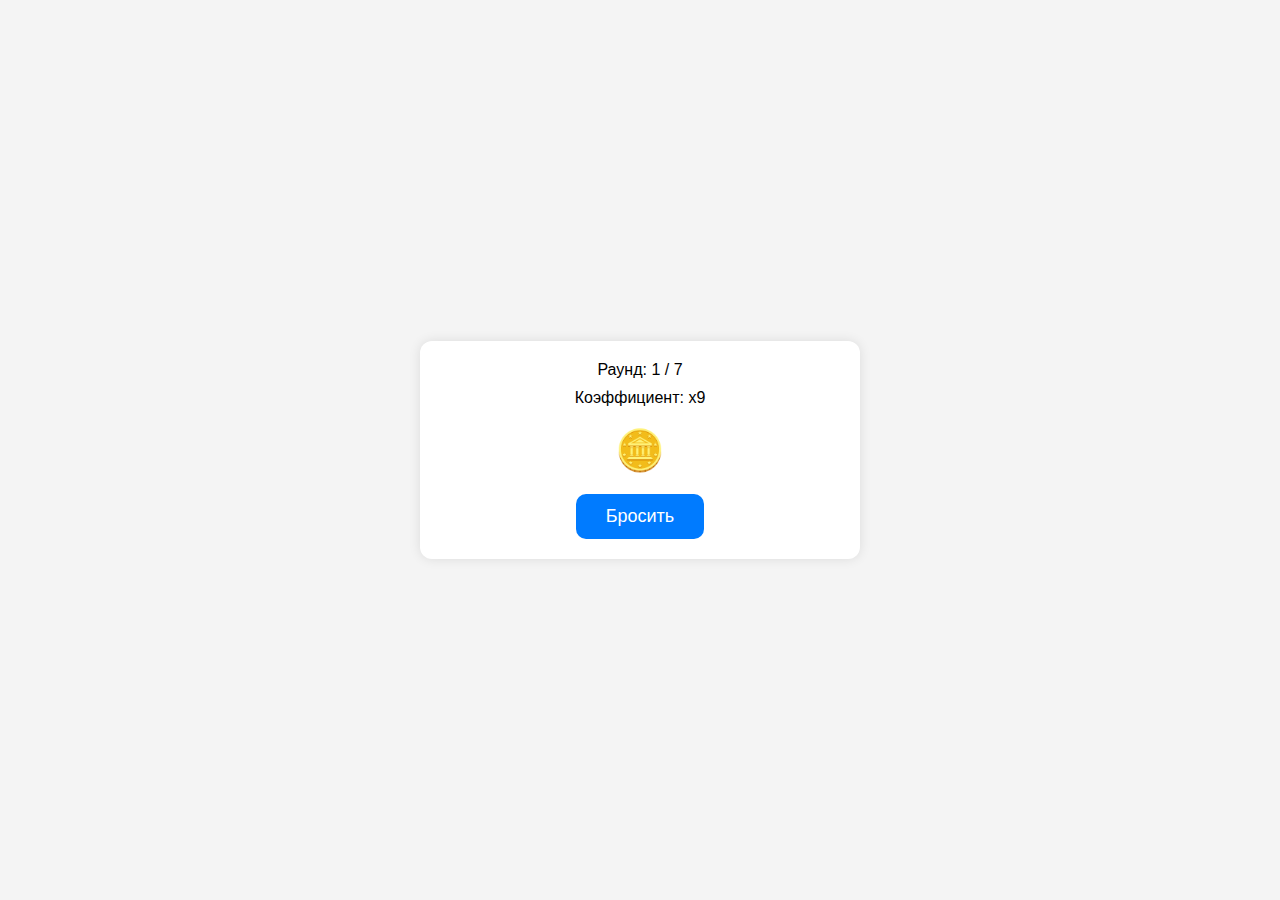
<file: game9.html>
<!DOCTYPE html>
<html lang="ru">

<head>
  <meta charset="UTF-8" />
  <meta name="viewport" content="width=device-width, initial-scale=1" />
  <title>CoinFlip Game</title>
  <style>
    body {
      font-family: Arial, sans-serif;
      background: #f4f4f4;
      margin: 0;
      padding: 0;
      display: flex;
      justify-content: center;
      align-items: center;
      height: 100vh;
    }

    .game-container {
      background: white;
      padding: 20px;
      border-radius: 12px;
      box-shadow: 0 0 12px rgba(0, 0, 0, 0.1);
      text-align: center;
      max-width: 400px;
      width: 100%;
    }

    .info {
      font-size: 16px;
      margin-bottom: 10px;
    }

    .result {
      font-size: 40px;
      margin: 20px 0;
    }

    .btn {
      padding: 12px 30px;
      background: #007bff;
      color: white;
      font-size: 18px;
      border: none;
      border-radius: 10px;
      cursor: pointer;
      transition: background 0.3s;
    }

    .btn:hover {
      background: #0056b3;
    }

    @media (max-width: 380px) {
      .game-container {
        padding: 15px;
      }

      .info {
        font-size: 14px;
      }

      .btn {
        padding: 10px 20px;
        font-size: 16px;
      }

      .result {
        font-size: 32px;
      }
    }
  </style>
</head>

<body>
  <div class="game-container">
    <div class="info" id="roundInfo">Раунд: 1 / 7</div>
    <div class="info" id="coefInfo">Коэффициент: </div>
    <div class="result" id="flipResult">🪙</div>
    <button class="btn" id="flipBtn">Бросить</button>
  </div>

  <script>
    const flipBtn = document.getElementById("flipBtn");
    const roundInfo = document.getElementById("roundInfo");
    const coefInfo = document.getElementById("coefInfo");
    const flipResult = document.getElementById("flipResult");

    let round = 1;
    const maxRounds = 7;
    let baseCoef = getRandomStartCoef();

    coefInfo.textContent = `Коэффициент: x${baseCoef}`;
    function getRandomStartCoef() {
      return Math.floor(Math.random() * 10) + 1; // от 1 до 10
    }


    function resetGame() {
      setTimeout(() => {
        round = 1;
        baseCoef = getRandomStartCoef();
        updateUI("🪙");
      }, 1500);
    }

    function updateUI(emoji) {
      roundInfo.textContent = `Раунд: ${round} / ${maxRounds}`;
      coefInfo.textContent = `Коэффициент: x${baseCoef * Math.pow(2, round - 1)}`;
      flipResult.textContent = emoji;
    }

    function flipCoin() {


      if (round >= maxRounds) {
        resetGame();
      } else {
        const result = Math.random() < 0.5 ? "heads" : "tails";
        const emoji = result === "heads" ? "Орёл" : "Решка";

        // coef *= 2;
        updateUI(emoji);
        round++;
      }
    }

    flipBtn.addEventListener("click", flipCoin);
  </script>
</body>

</html>
</file>
<file: main.css>
body {
  background:url('bg.jpg');
  color: #fff;
  font-family: sans-serif;
}

.container {
  padding: 20px;
  text-align: center;
}

.header {
  display: flex;
  justify-content: space-between;
  margin-bottom: 10px;
}

.btn-device,
.btn-home {
  background: #111e1e;
  border-radius: 20px;
  padding: 5px 15px;
  border: none;
  font-size: 20px;
  font-weight: 600;
  color: white;
}

.channel-button {
  background: #011;
  border-radius: 15px;
  padding: 10px;
  margin: 20px 0;
  font-size: 16px;
}

.channel-button a {
  color: #fefefe;
  font-size: 20px;
  display: flex;
  align-items: center;
  text-align: center;
  justify-content: center;
  gap: 8px;
  font-weight: 600;
  text-decoration: none;
  text-transform: uppercase;
}
.channel-button a img{
  width: 25px;
}
.game-grid {
  display: grid;
  grid-template-columns: repeat(2, 1fr);
  gap: 15px;
}

.game-card {
  background: #111;
  border-radius: 20px;
  padding: 10px;
  box-shadow: 0 0 20px #0ff;
}

.game-card img {
  width: 100%;
  height: 150px;
  object-fit: cover;
  border-radius: 20px;
}

.game-card button {
  margin-top: 10px;
  background: #0f0;
  color: #000;
  border: none;
  border-radius: 20px;
  padding: 10px;
  width: 100%;
}

.neon-glow {
  /* border: 2px solid #00ff00; */
  border-radius: 28px;
  box-shadow:
    0 0 2px #0c6262,
    0 0 3px #0c6262,
    0 0 4px #0c6262,
    0 0 5px #0c6262;
  animation: neonPulse 1.5s ease-in-out infinite;
}

@keyframes neonPulse {
  0%, 100% {
    box-shadow:
      0 0 1px #0c6262,
      0 0 2px #0c6262,
      0 0 3px #0c6262,
      0 0 5px #0c6262;
  }
  50% {
    box-shadow:
      0 0 2px #0c6262,
      0 0 3px #0c6262,
      0 0 4px #0c6262,
      0 0 5px #0c6262;
  }
}
</file>
